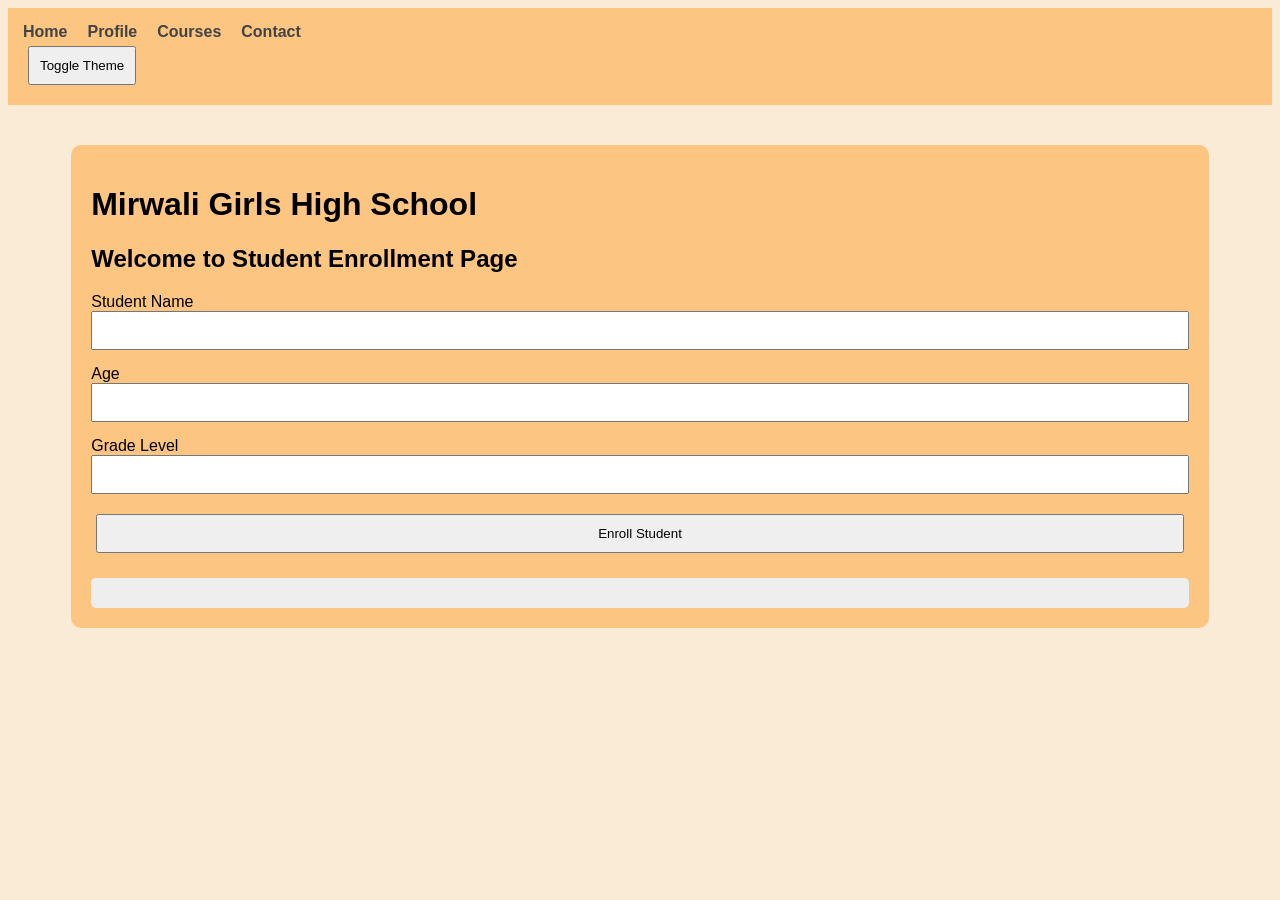
<file: index.html>
<!DOCTYPE html>
<html lang="en">
<head>
    <meta charset="UTF-8">
    <meta name="viewport" content="width=device-width, initial-scale=1.0">
    <title>School Portal</title>

    <link rel="stylesheet" href="style.css"> 
</head>
<body>
    <nav>
        <ul>
            <li><a href="index.html">Home</a></li>
            <li><a href="profile.html">Profile</a></li>
            <li><a href="courses.html">Courses</a></li>
            <li><a href="contact.html">Contact</a></li>
        </ul>
        <button id="themeToggle">
    Toggle Theme
</button>
    </nav>

    <!-- Home Page Content -->
    <div class="container">

        <h1>Mirwali Girls High School</h1>
        <h2>Welcome to Student Enrollment Page</h2>

        <!-- Enrollment Form -->
        <div class="form-box">

            <label>Student Name</label>
            <input type="text" id="studentName">

            <label>Age</label>
            <input type="number" id="age">

            <label>Grade Level</label>
            <input type="text" id="gradeLevel">

            <button id="enrollBtn">Enroll Student</button>

        </div>

        <!-- Error Message -->
        <p id="errorMessage"></p>

        <!-- Welcome Message -->
        <h3 id="welcomeMessage"></h3>

        <!-- Student Summary -->
        <div id="studentSummary"></div>

    </div>

    <!-- JavaScript File -->
    <script src="script.js"></script>

</body>
</html>
</file>
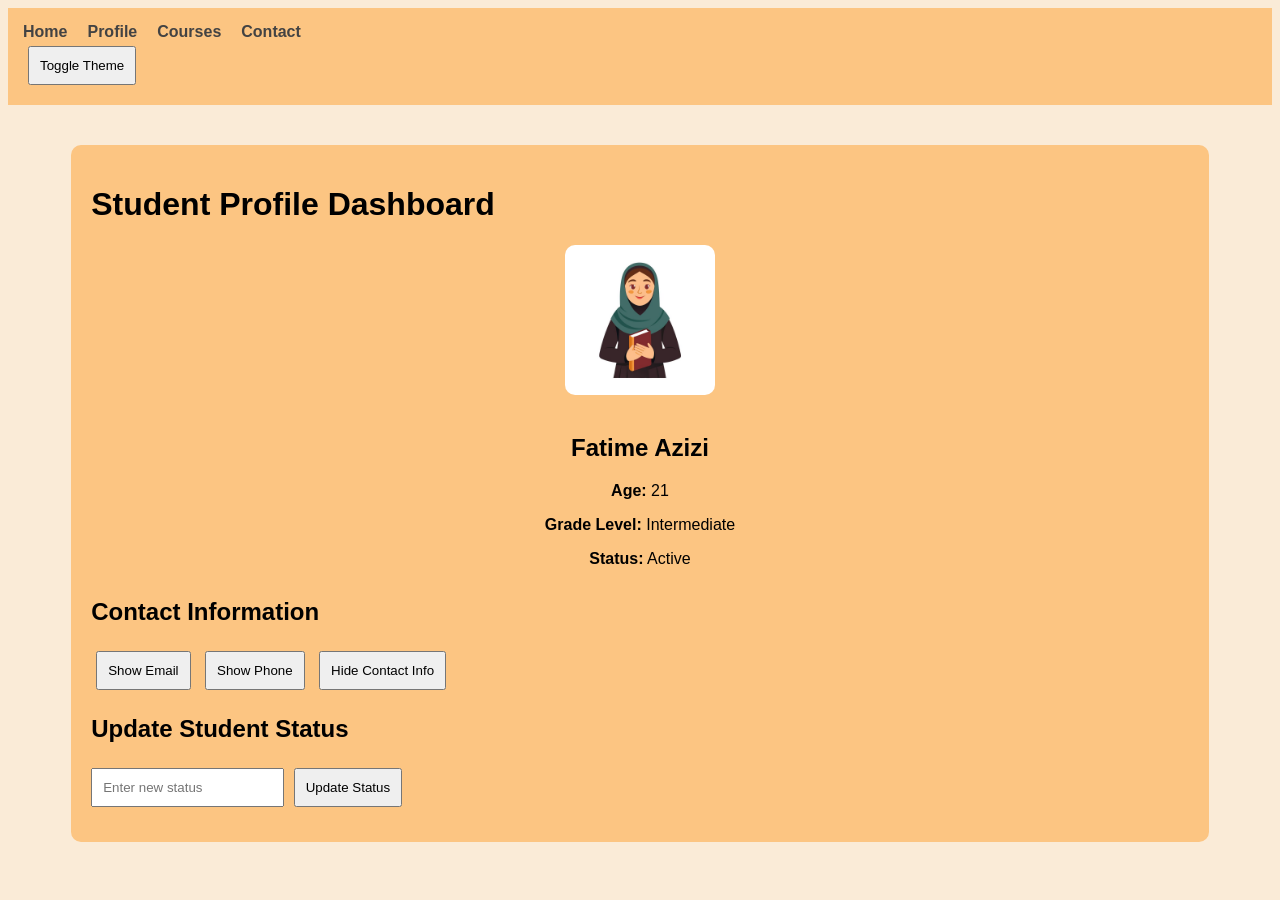
<file: profile.html>
<!DOCTYPE html>
<html lang="en">
<head>
    <meta charset="UTF-8">
    <meta name="viewport" content="width=device-width, initial-scale=1.0">
    <title>Student Profile</title>
    <link rel="stylesheet" href="style.css">
</head>
<body>
    <nav>
        <ul>
            <li><a href="index.html">Home</a></li>
            <li><a href="profile.html">Profile</a></li>
            <li><a href="courses.html">Courses</a></li>
            <li><a href="contact.html">Contact</a></li>
        </ul>
        <button id="themeToggle">
    Toggle Theme
</button>
    </nav>

    <div class="container">

        <h1>Student Profile Dashboard</h1>

        <div class="profile-card">

            <img src="student.png"
                 alt="Student Photo"
                 id="studentPhoto" width="200">

            <h2 id="studentName">Fatime Azizi</h2>

            <p><strong>Age:</strong> 21</p>

            <p><strong>Grade Level:</strong> Intermediate</p>

            <p>
                <strong>Status:</strong>
                <span id="studentStatus">Active</span>
            </p>

        </div>

        <!-- Contact Information -->
        <div class="contact-panel">

            <h2>Contact Information</h2>

            <button id="showEmailBtn">Show Email</button>

            <button id="showPhoneBtn">Show Phone</button>

            <button id="hideContactBtn">Hide Contact Info</button>

            <div id="contactInfo"></div>

        </div>

        <!-- Status Update -->
        <div class="status-update">

            <h2>Update Student Status</h2>

            <input type="text"
                   id="statusInput"
                   placeholder="Enter new status">

            <button id="updateStatusBtn">
                Update Status
            </button>

        </div>

    </div>

    <!-- JavaScript File -->
    <script src="script.js"></script>

</body>
</html>
</file>
<file: style.css>
* {
    box-sizing: border-box;
}
body {
    font-family: Arial, Helvetica, sans-serif;
    font-size: medium;
    margin-top: 30;
    background-color: antiquewhite;

}
nav {
    background-color: rgb(252, 197, 130);
    padding: 15px;
}
nav ul {
    list-style: none;
    display: flex;
    gap: 20px;
    margin: 0;
    padding: 0;
}

nav a {
    color: rgb(67, 67, 67);
    text-decoration: none;
    font-weight: bold;
}
nav a:hover {
    color: rgb(199, 133, 9);
}
.dark-mode {
    background-color: #222;
    color: white;
}

.dark-mode {
    background-color: #222;
    color: white;
}

.dark-mode .container {
    background-color: #333;
    color: white;
}

.dark-mode nav {
    background-color: black;
}

.dark-mode a {
    color: white;
}
.container {
    width: 90%;
    max-width: 1200px;
    margin: 40px auto;
    background-color: rgb(252, 197, 130);
    padding: 20px;
    border-radius: 10px;
}
.form-box {
    display: flex;
    flex-direction: column;
}
input {
    margin-bottom: 15px;
    padding: 10px;
}
button {
    padding: 10px;
    cursor: pointer;
}
#errorMessage {
    color: red;
}
#studentSummary {
    margin-top: 20px;
    background-color: #eeeeee;
    padding: 15px;
    border-radius: 5px;
}
/* the Profile part */
.profile-card {
    text-align: center;
    margin-bottom: 30px;
    
}

#studentPhoto {
    width: 150px;
    border-radius: 10px;
    margin-bottom: 15px;
}
.contact-panel,
.status-update {
    margin-top: 20px;

}
button {
    margin: 5px;
}
#contactInfo {
    margin-top: 15px;
    font-weight: bold;
}
/* courses style */
#coursesContainer {
    display: flex;
    flex-wrap: wrap;
    gap: 20px;
    margin-top: 20px;
}

.course-card {
    width: 250px;
    background-color: white;
    border: 1px solid #cccccc;
    border-radius: 10px;
    padding: 15px;
}
.course-card img {
    width: 100%;
    height: 150px;
    object-fit: cover;
    border-radius: 10px;
}
.course-card button {
    margin-top: 10px;
}
#courseDetails {
    margin-top: 30px;
    padding: 20px;
    background-color: #eeeeee;
    border-radius: 10px;
    display: none;
}
.course-form {
    margin-top: 40px;
}
.course-form input {
    display: block;
    width: 100%;
    margin-bottom: 15px;
    padding: 10px;
}

.filter-buttons {
    margin-top: 20px;
}

.filter-buttons button {
    margin-right: 10px;
}

#courseError {
    color: red;
}
/* contact page style */
.contact-form {
    margin-top: 20px;
}

.contact-form input,
.contact-form textarea {
    width: 100%;
    padding: 10px;
    margin-bottom: 15px;
}

.contact-form textarea {
    height: 150px;
    resize: none;
}

#contactResult {
    margin-top: 15px;
    font-weight: bold;
    color: green;
}
button:hover {
    background-color: #333;
    color: white;
    transition: 0.3s;

}
@media (max-width: 768px) {

    .container {
        width: 90%;
    }

    #coursesContainer {
        flex-direction: column;
        align-items: center;
    }

    .course-card {
        width: 100%;
    }

    nav ul {
        flex-direction: column;
        gap: 10px;
    }

}
</file>
